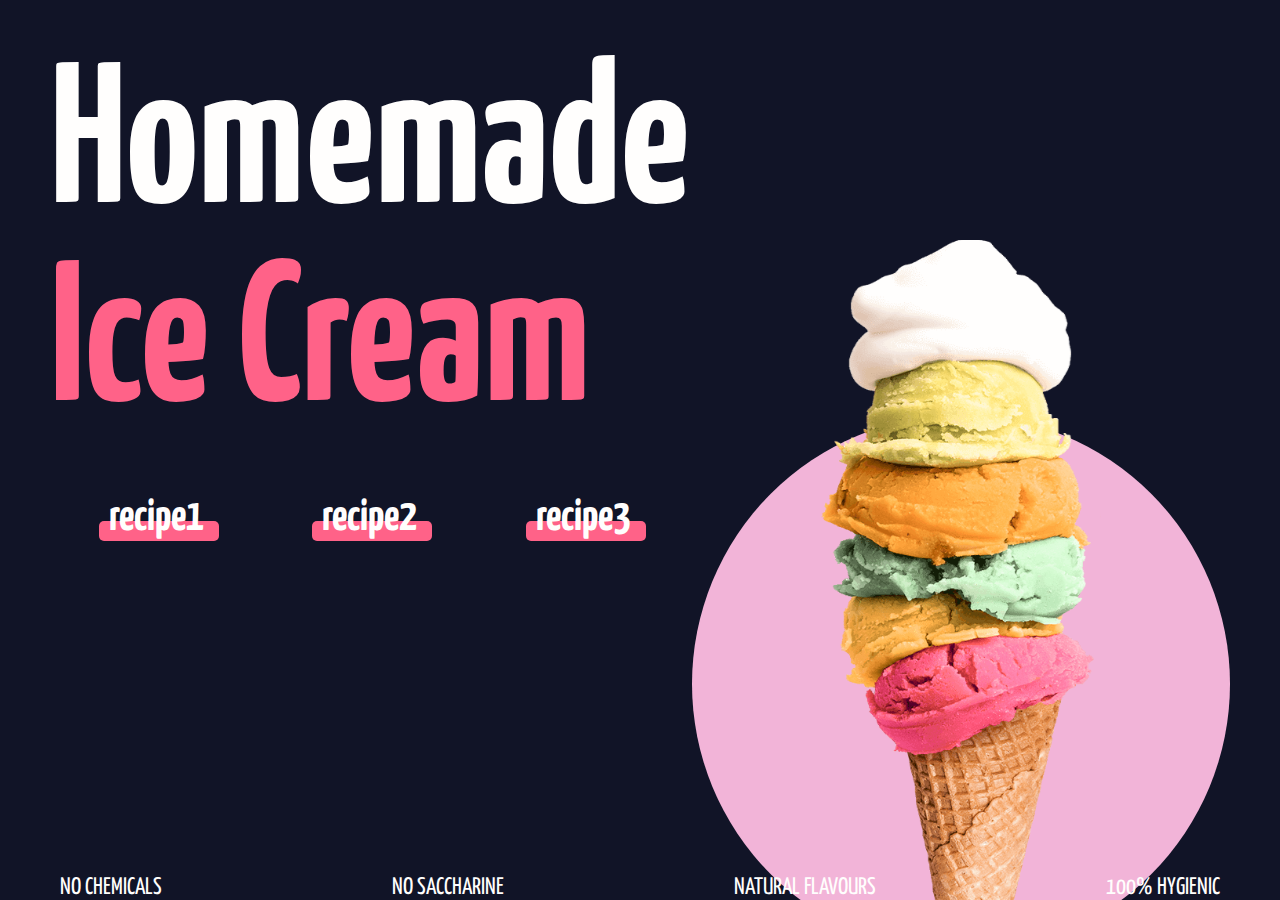
<file: index.html>
<!DOCTYPE html>
<html lang="en">

<head>
    <meta charset="UTF-8">
    <meta name="viewport" content="width=device-width, initial-scale=1.0">
    <link rel="stylesheet" href="style.css">
    <title>Recipes page</title>
</head>

<body>
    <div class="container">
        <div class="content">
            <h1 class="title">Homemade <span>Ice Cream</span></h1>
          
                <ul class="recipes_list">
                    <li><a href="odin-recipes/recipes/CherryIC.html" target="_blank" rel="noopener noreferrer">recipe1<div
                                class="background"></div></a></li>
                    <li><a href="odin-recipes/recipes/ChocolateIC.html" target="_blank" rel="noopener noreferrer">recipe2
                            <div class="background"></div>
                        </a></li>
                    <li><a href="odin-recipes/recipes/StrawberryIC.html" target="_blank" rel="noopener noreferrer">recipe3
                            <div class="background"></div>
                        </a></li>
                </ul>
            
        </div>
        <div class="photo">
           
            <img class="img_ice_cream" src="odin-recipes/images/icecream_photo_of_home _page.svg"
                alt="ice cream photo of home">
            <img class="img_ellipse" src="odin-recipes/images/Ellipse 3.svg" alt="Ellipse">
        </div>
    </div>
    
    
        <ul class="properties_list">
            <li>NO CHEMICALS</li>
            <li>NO SACCHARINE </li>
            <li>NATURAL FLAVOURS</li>
            <li>100% HYGIENIC</li>
        </ul>


</body>

</html>
</file>
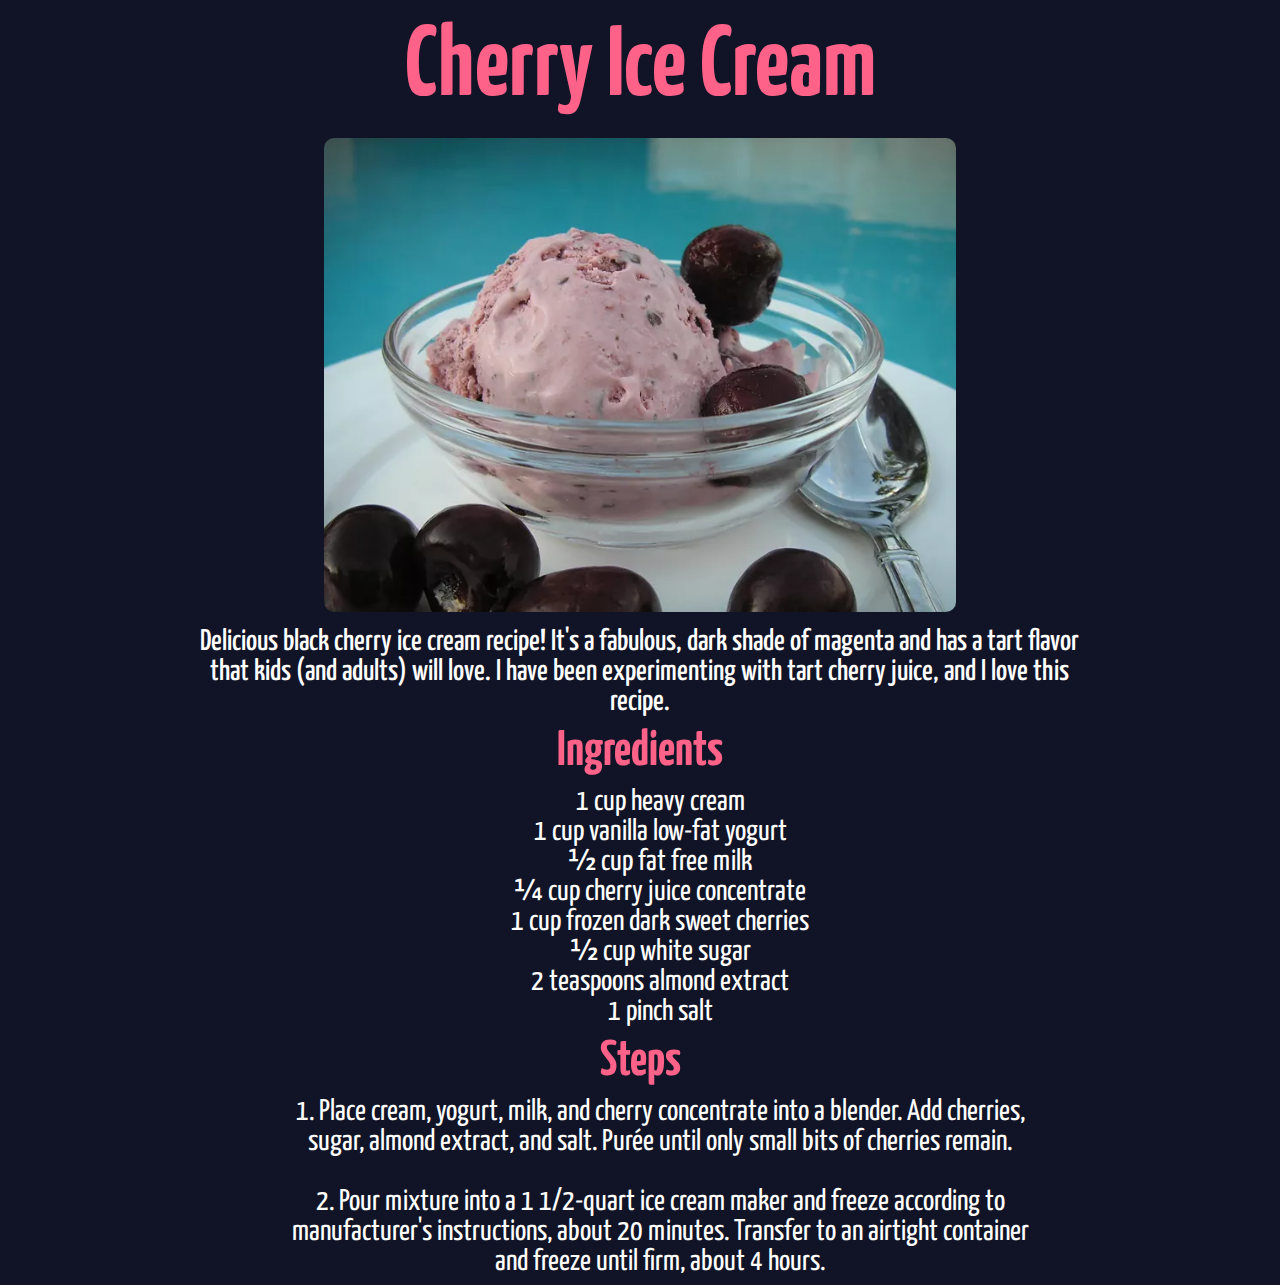
<file: odin-recipes/recipes/CherryIC.html>
<!DOCTYPE html>
<html lang="en">

<head>
    <meta charset="UTF-8">
    <meta name="viewport" content="width=device-width, initial-scale=1.0">
    <title>Cherry Ice Cream</title>
    <link rel="stylesheet" href="style_rec.css">
</head>

<body>
      
            <h1>Cherry Ice Cream</h1>
            <img src="../images/Cherry.webp" alt="Cherry Ice Cream">

            <p>Delicious black cherry ice cream recipe! It's a fabulous, dark shade of
                magenta and has a tart flavor that kids (and adults) will love. I have
                been experimenting with tart cherry juice, and I love this recipe.
            </p>

        
    <h2>Ingredients</h2>
    <ul>
        <li>1 cup heavy cream</li>
        <li>1 cup vanilla low-fat yogurt</li>
        <li>½ cup fat free milk</li>
        <li>¼ cup cherry juice concentrate</li>
        <li>1 cup frozen dark sweet cherries</li>
        <li>½ cup white sugar</li>
        <li>2 teaspoons almond extract</li>
        <li>1 pinch salt</li>
    </ul>
    <h2>Steps</h2>
    <ol>
        <li>Place cream, yogurt, milk, and cherry concentrate into a blender. Add cherries, <br>sugar, almond extract,
            and salt. Purée until only small bits of cherries remain.</li>
        <br>
        <li>Pour mixture into a 1 1/2-quart ice cream maker and freeze according to <br> manufacturer's instructions,
            about 20 minutes. Transfer to an airtight container <br>and freeze until firm, about 4 hours.</li>
    </ol>
</body>

</html>
</file>
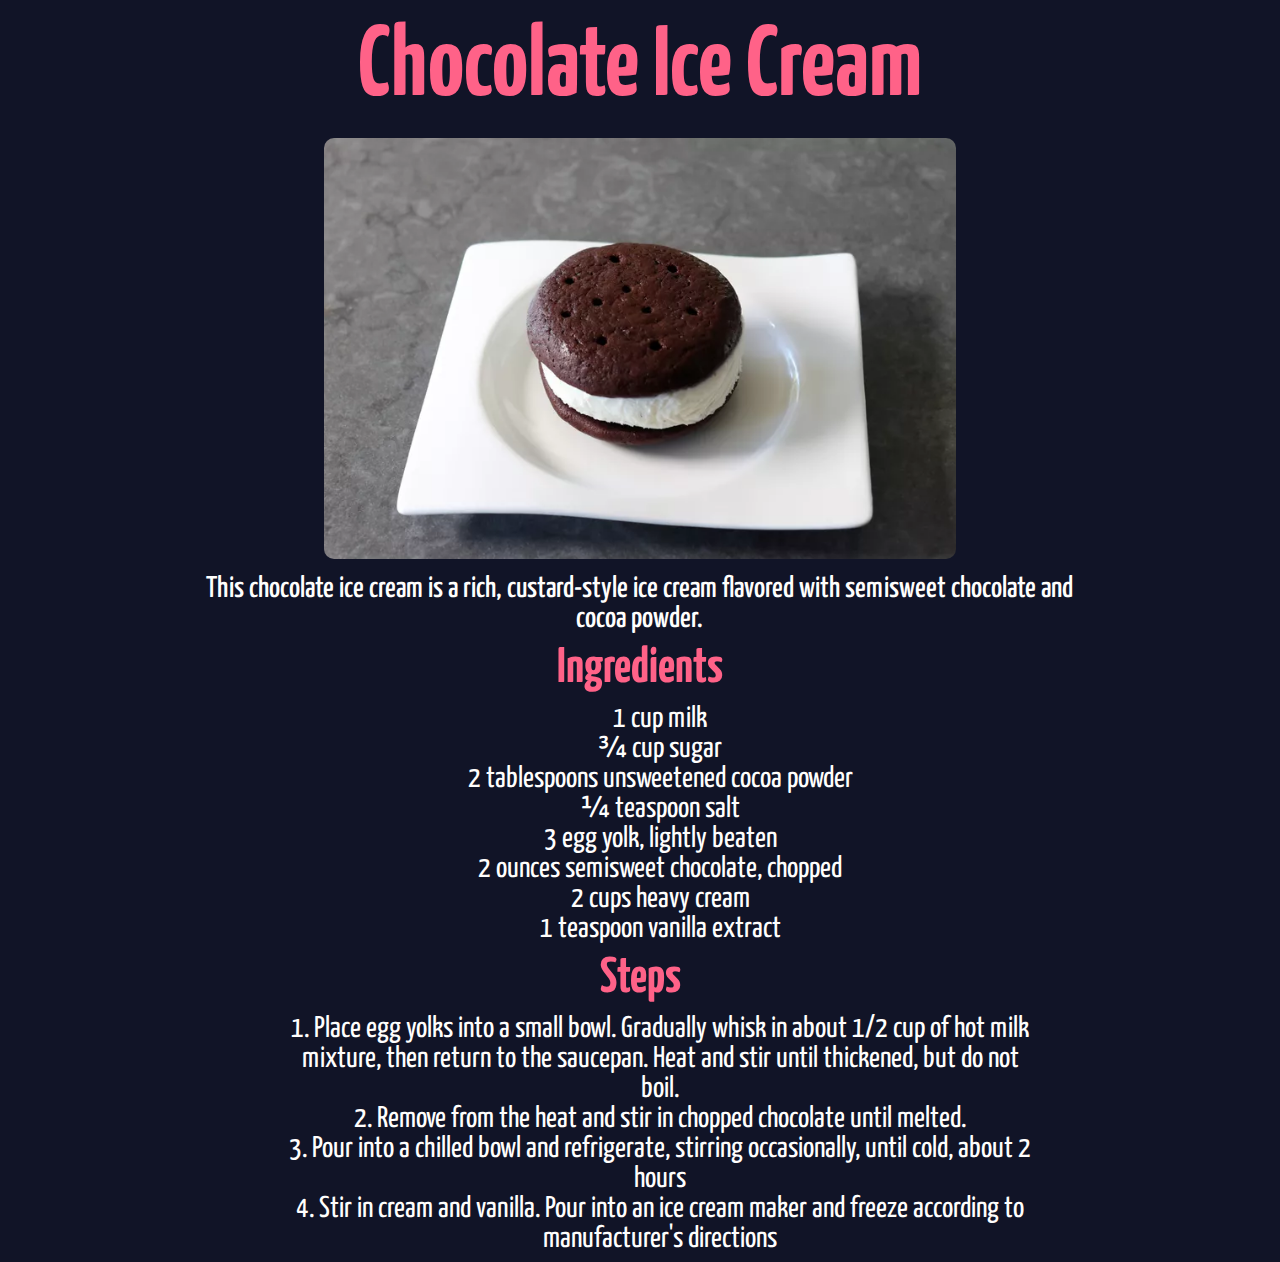
<file: odin-recipes/recipes/ChocolateIC.html>
<!DOCTYPE html>
<html lang="en">

<head>
    <meta charset="UTF-8">
    <meta name="viewport" content="width=device-width, initial-scale=1.0">
    <title>Chocolate Ice Cream</title>
    <link rel="stylesheet" href="style_rec.css">

</head>

<body>
            <h1>Chocolate Ice Cream</h1>
            <img src="../images/Chocolate.webp " alt="Strawberry Ice Cream">
            <p>
                This chocolate ice cream is a rich, custard-style ice cream flavored with
                semisweet chocolate and cocoa powder.
            </p>
    <h2>Ingredients</h2>
    <ul>
        <li>1 cup milk</li>
        <li>¾ cup sugar</li>
        <li>2 tablespoons unsweetened cocoa powder</li>
        <li>¼ teaspoon salt</li>
        <li>3 egg yolk, lightly beaten</li>
        <li>2 ounces semisweet chocolate, chopped</li>
        <li>2 cups heavy cream</li>
        <li>1 teaspoon vanilla extract</li>
    </ul>
    <h2>Steps</h2>
    <ol>
        <li>
            Place egg yolks into a small bowl. Gradually whisk in about 1/2 cup of hot milk <br>
            mixture, then return to the saucepan. Heat and stir until thickened, but do not <br>
            boil.
        </li>
        <li>
            Remove from the heat and stir in chopped chocolate until melted.
        </li>
        <li>Pour into a chilled bowl and refrigerate, stirring occasionally, until cold, about 2 <br>hours</li>
        <li>Stir in cream and vanilla. Pour into an ice cream maker and freeze according to <br>manufacturer's
            directions</li>
    </ol>
</body>

</html>
</file>
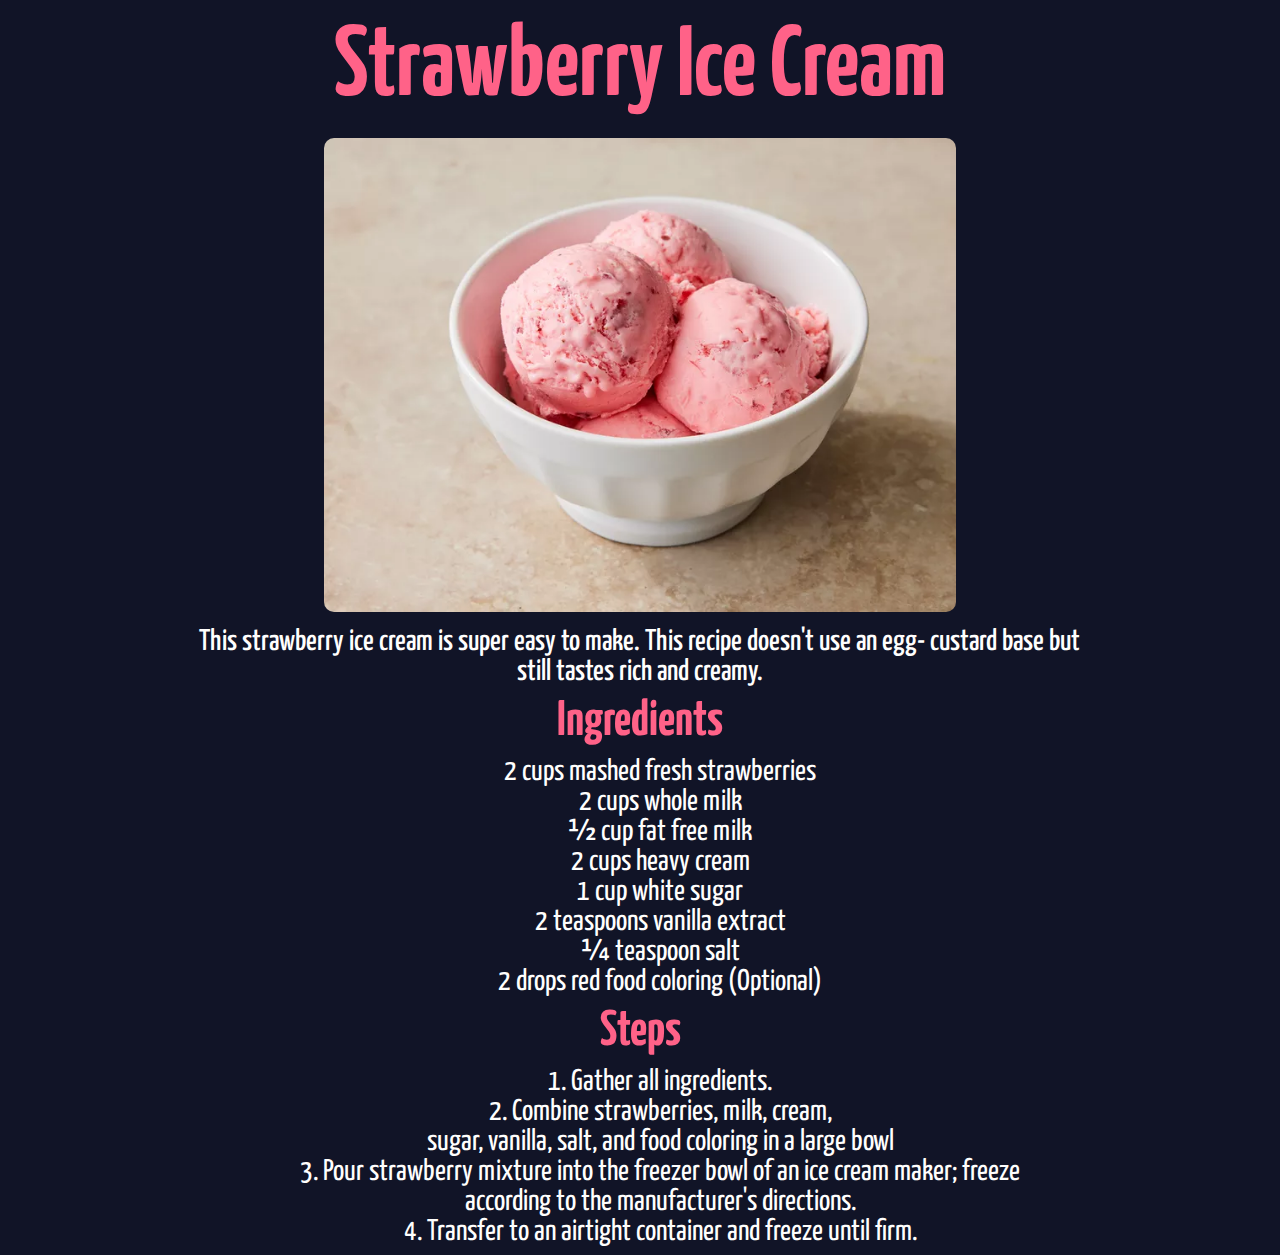
<file: odin-recipes/recipes/StrawberryIC.html>
<!DOCTYPE html>
<html lang="en">

<head>
    <meta charset="UTF-8">
    <meta name="viewport" content="width=device-width, initial-scale=1.0">
    <title>Strawberry Ice Cream</title>
    <link rel="stylesheet" href="style_rec.css">

</head>

<body>
            <h1>Strawberry Ice Cream</h1>
            <img src="../images/Strawberry.webp " alt="Strawberry Ice Cream">
            <p>This strawberry ice cream is super easy to make. This recipe doesn't use an egg-
                custard base but still tastes rich and creamy.
            </p>
    <h2>Ingredients</h2>
    <ul>
        <li>2 cups mashed fresh strawberries</li>
        <li>2 cups whole milk</li>
        <li>½ cup fat free milk</li>
        <li>2 cups heavy cream</li>
        <li>1 cup white sugar</li>
        <li>2 teaspoons vanilla extract</li>
        <li>¼ teaspoon salt</li>
        <li>2 drops red food coloring (Optional)</li>
    </ul>
    <h2>Steps</h2>
    <ol>
        <li>Gather all ingredients.</li>
        <li>Combine strawberries, milk, cream, <br> sugar, vanilla, salt, and food coloring in a large bowl</li>
        <li>Pour strawberry mixture into the freezer bowl of an ice cream maker; freeze <br>according to the
            manufacturer's directions.</li>
        <li>Transfer to an airtight container and freeze until firm.</li>
    </ol>
</body>

</html>
</file>
<file: style.css>
@import url('https://fonts.googleapis.com/css2?family=Yanone+Kaffeesatz&display=swap');

*{
    font-family: 'Yanone Kaffeesatz', sans-serif;
    margin: 0;
    padding: 0;
}
body{
    background-color: #111427;
    height: 100vh;
    display: flex;
    flex-direction: column;
    padding: 0 50px;
}
h1 {
    font-size: 200px;
    color: #FFFEFD;
    margin: 50px 0;
}
h1 span{
    display: block;
    color: #FF6288;
}
.container{
    display: flex;
    justify-content: space-between;
    flex-grow: 1;
}
.photo{
    width: 538px;
    height: 600px;
    align-self: flex-end;
    display: flex;
    justify-content: center;
    align-items: center;
}
.img_ice_cream{
    width: 280px;
    height: 660px;
    position: absolute;
    bottom: 0;
}
 .img_ellipse{
    position: absolute;
    z-index: -1;
    align-self: flex-end;
    bottom: 0;
}

.recipes_list {
    list-style-type: none;
    display: flex;
    justify-content: space-around;
}
.recipes_list li{
    font-size: 45px;
    font-weight: bold;
}
.recipes_list li a{
    position: relative;
    text-decoration: none;
    color: #FFFEFD;
    transform: translate(-50%, -50%);

}
.recipes_list li a div{
    position: absolute;
    transform: translate(-50%, -50%);
    height: 20px;
    width: 120px;
    top: 80%;
    margin-left: 50px;
    background-color: #FF6288;
    z-index: -1;
    border-radius: 5px;
    transition: all 0.3s;
}
.recipes_list li a:hover div{
    height: 40px;
    width: 120px;
    top: 50%;
}

.properties_list {
   display: flex;
   list-style: none;
   justify-content: space-between;
   align-items: flex-end;
   
}
.properties_list li{    
    color: #FFFEFD;
    font-size: 24px;
    font-weight: 400;
    z-index: 3;
    padding: 0 10px;
}
</file>
<file: odin-recipes/recipes/style_rec.css>
@import url('https://fonts.googleapis.com/css2?family=Yanone+Kaffeesatz&display=swap');

*{
    font-family: 'Yanone Kaffeesatz', sans-serif;
    font-size: 30px;
    color: #FFFEFD;
    margin: 0;
    text-align: center;
}
body{
    background-color: #111427;
    padding: 8px;
    display: flex;
    flex-direction: column;
    align-items: center;
}
h1{
    color:  #FF6288;
    font-size: 100px;
    margin: 10px 0;
}

h2{
    color:  #FF6288;
    font-size: 50px;
    margin: 10px 0;
}
img{
    width: 50%;
    height: 50%;
    border-radius: 10px;
    margin: 10px 0;
}
ol{
    list-style-position:inside;
}
ul{
    list-style-type: none;
}

p{
    width: 70%;
    font-weight: 500;
    margin-top: 5px;
}
</file>
